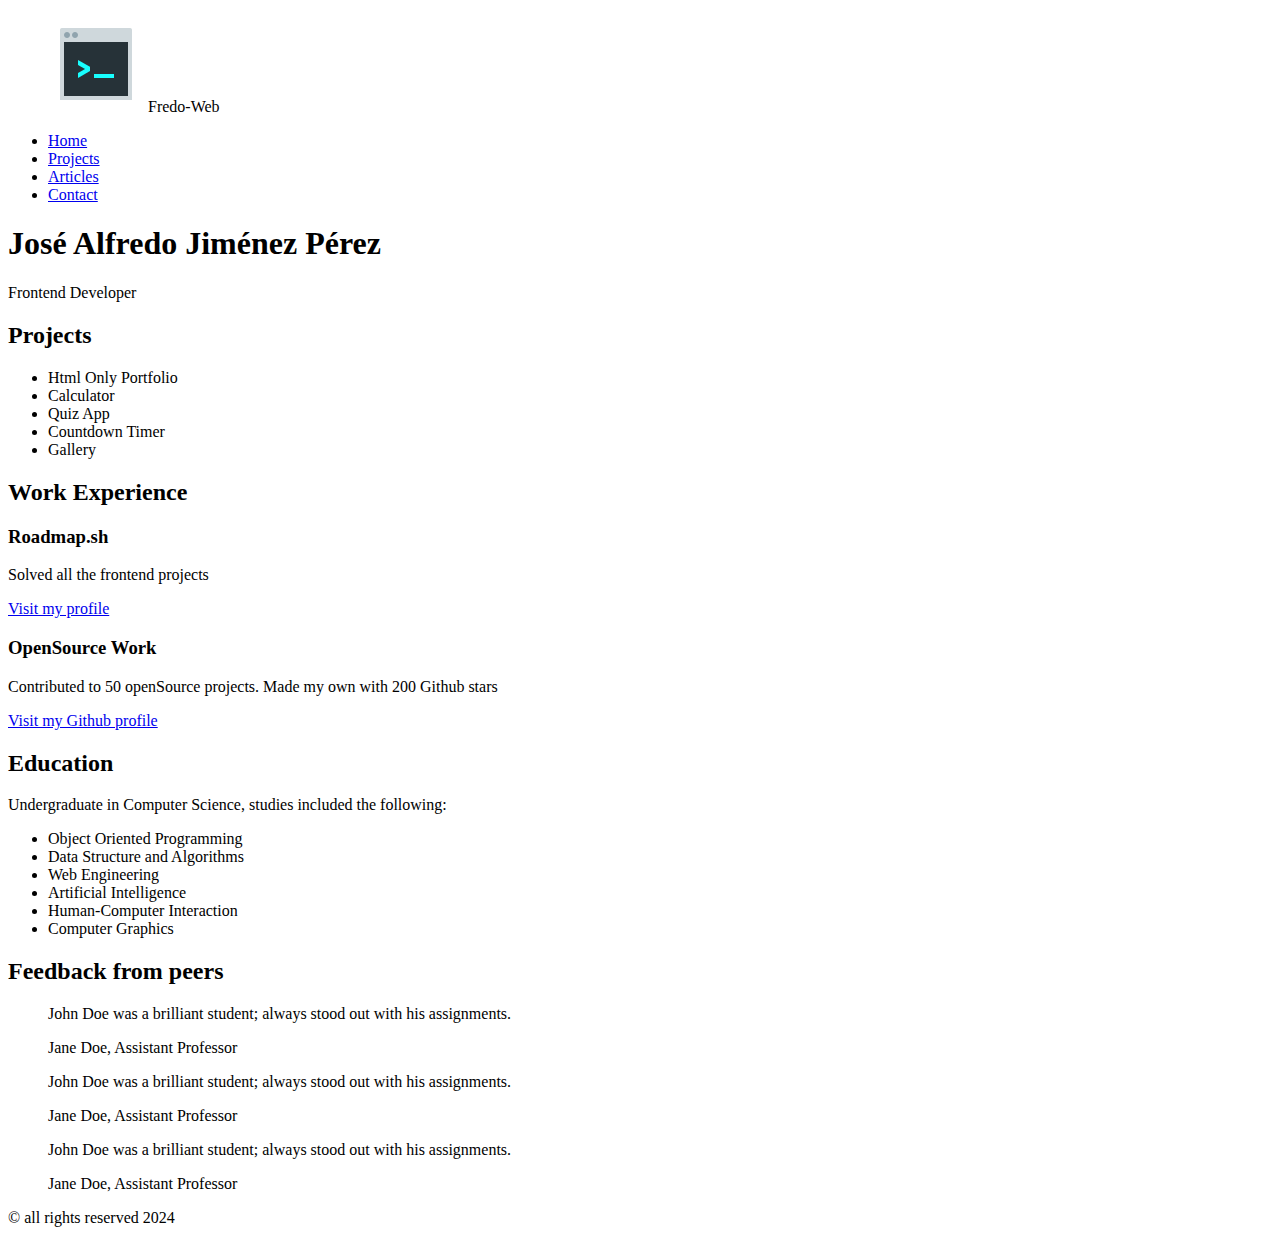
<file: 02-Basic HTML Website/index.html>
<!DOCTYPE html>
<html lang="es">
<head>
    <meta charset="UTF-8">
    <meta name="viewport" content="width=device-width, initial-scale=1.0">
    <title>Sitio Web</title>
    <meta name="description" content="Sitio Web personal de José Alfredo">
    <meta name="keywords" content="Personal WebSite, HTML5, Roadmap, Git/Github">
    <meta name="author" content="Alfredo Jimenez">
    <link rel="icon" href="../assets/icons8-programador-16.png">
</head>
<body>
    <header>
        <div>
            <figure>
                <img src="../assets/logo-1.png" alt="logo-pagina-web">
                <span class="titulo-paginaweb">Fredo-Web</span>
            </figure>
        </div>
        <nav>
            <ul>
                <li><a href="index.html">Home</a></li>
                <li><a href="projects.html">Projects</a></li>
                <li><a href="articles.html">Articles</a></li>
                <li><a href="contact.html">Contact</a></li>
            </ul>
        </nav>
    </header>
    <main>
        <section class="intro">
            <h1>José Alfredo Jiménez Pérez</h1>
            <p>Frontend Developer</p>
        </section>

        <section class="projects">
            <h2>Projects</h2>
            <ul>
                <li>Html Only Portfolio</li>
                <li>Calculator</li>
                <li>Quiz App</li>
                <li>Countdown Timer</li>
                <li>Gallery</li>
            </ul>
        </section>

        <section class="work-experience">
            <h2>Work Experience</h2>
            <article>
                <h3>Roadmap.sh</h3>
                <p>Solved all the frontend projects</p>
                <a href="projects.html">Visit my profile</a>
            </article>
            <article>
                <h3>OpenSource Work</h3>
                <p>Contributed to 50 openSource projects. Made my own with 200 Github stars</p>
                <a href="https://github.com/allfrith97/roadmap.sh-solutions">Visit my Github profile</a>
            </article>
        </section>

        <section class="education">
            <h2>Education</h2>
            <p>Undergraduate in Computer Science, studies included the following:</p>
            <ul>
                <li>Object Oriented Programming</li>
                <li>Data Structure and Algorithms</li>
                <li>Web Engineering</li>
                <li>Artificial Intelligence</li>
                <li>Human-Computer Interaction</li>
                <li>Computer Graphics</li>
            </ul>
        </section>
        <aside class="reviews">
            <h2>Feedback from peers</h2>
            <blockquote>
                <p>John Doe was a brilliant student; always stood out with his assignments.</p>
                <footer>Jane Doe, Assistant Professor</footer>
            </blockquote>

            <blockquote>
                <p>John Doe was a brilliant student; always stood out with his assignments.</p>
                <footer>Jane Doe, Assistant Professor</footer>
            </blockquote>

            <blockquote>
                <p>John Doe was a brilliant student; always stood out with his assignments.</p>
                <footer>Jane Doe, Assistant Professor</footer>
            </blockquote>
        </aside>
    </main>

    <footer>
        <p>&copy; all rights reserved 2024</p>
    </footer>
</body>
</html>
</file>
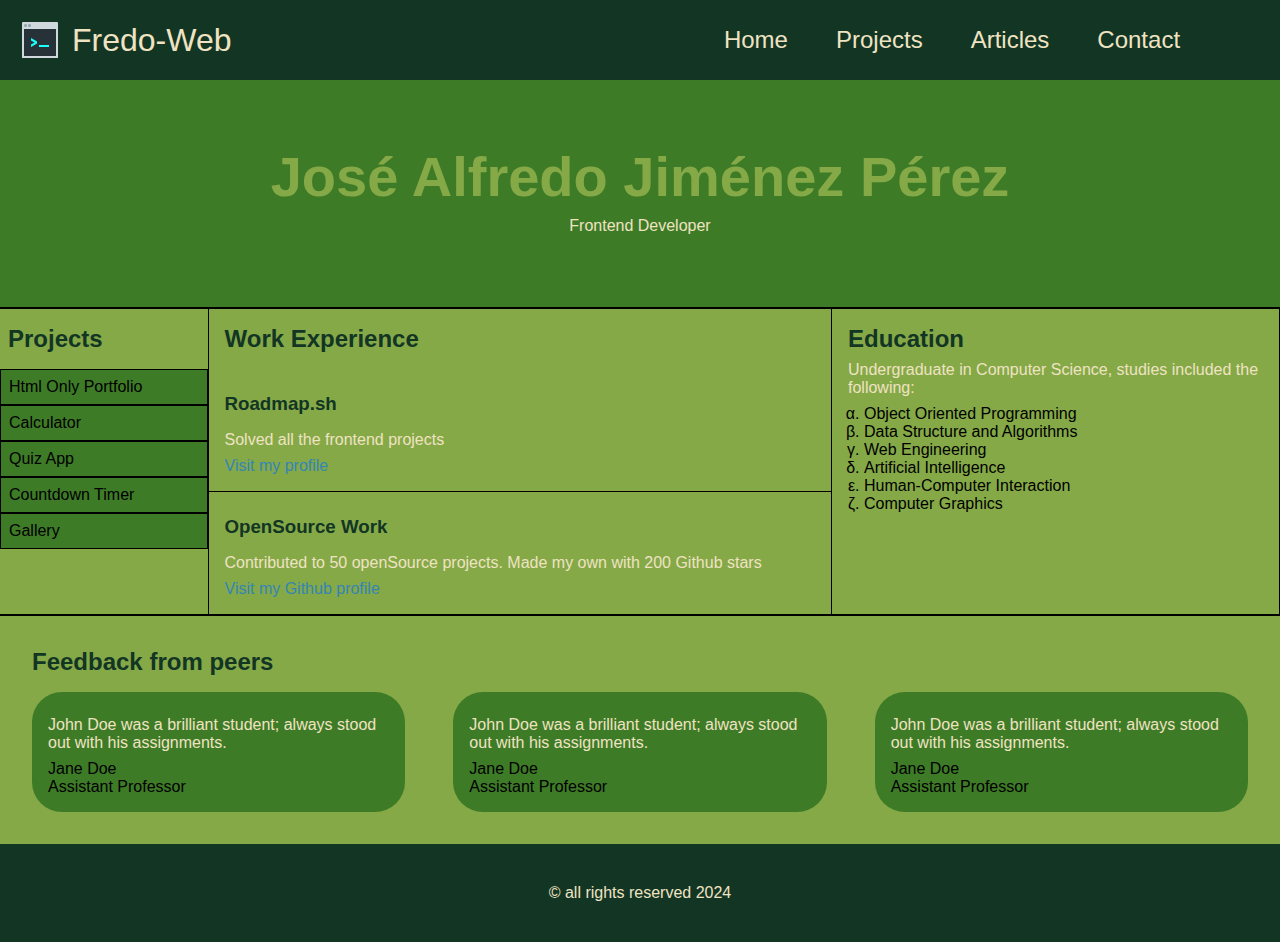
<file: 03-Personal Portfolio/index.html>
<!DOCTYPE html>
<html lang="es">
<head>
    <meta charset="UTF-8">
    <meta name="viewport" content="width=device-width, initial-scale=1.0">
    <title>Sitio Web</title>
    <meta name="description" content="Sitio Web personal de José Alfredo">
    <meta name="keywords" content="Personal WebSite, HTML5, Roadmap, Git/Github">
    <meta name="author" content="Alfredo Jimenez">
    <link rel="icon" href="../assets/icons8-programador-16.png">
    <link rel="stylesheet" href="estilos_index.css">
</head>
<body>
    <header class="navegacion">
        <figure>
            <img src="../assets/logo-1.png" alt="logo-pagina-web">
            <span class="titulo-paginaweb">Fredo-Web</span>
        </figure>
        <nav>
            <ul>
                <li><a href="index.html">Home</a></li>
                <li><a href="projects.html">Projects</a></li>
                <li><a href="articles.html">Articles</a></li>
                <li><a href="contact.html">Contact</a></li>
            </ul>
        </nav>
    </header>
    <main>
        <section class="intro">
            <h1>José Alfredo Jiménez Pérez</h1>
            <p>Frontend Developer</p>
        </section>
        <hr>
        <div class="container">
            
            <section class="projects">
                <h2>Projects</h2>
                <ul>
                    <li>Html Only Portfolio</li>
                    <li>Calculator</li>
                    <li>Quiz App</li>
                    <li>Countdown Timer</li>
                    <li>Gallery</li>
                </ul>
            </section>

            <section class="work-experience">
                <h2>Work Experience</h2>
                <article class="articulo1">
                    <h3>Roadmap.sh</h3>
                    <p>Solved all the frontend projects</p>
                    <a href="projects.html">Visit my profile</a>
                </article>
            
                <article class="articulo2">
                    <h3>OpenSource Work</h3>
                    <p>Contributed to 50 openSource projects. Made my own with 200 Github stars</p>
                    <a href="https://github.com/allfrith97/roadmap.sh-solutions">Visit my Github profile</a>
                </article>
            </section>

            <section class="education">
                <h2>Education</h2>
                <p>Undergraduate in Computer Science, studies included the following:</p>
                <ul>
                    <li>Object Oriented Programming</li>
                    <li>Data Structure and Algorithms</li>
                    <li>Web Engineering</li>
                    <li>Artificial Intelligence</li>
                    <li>Human-Computer Interaction</li>
                    <li>Computer Graphics</li>
                </ul>
            </section>
        </div>
        <hr>
        <aside class="reviews">
            <h2>Feedback from peers</h2>
            <div class="content-reviews">
                <blockquote>
                    <p>John Doe was a brilliant student; always stood out with his assignments.</p>
                    <footer>Jane Doe<br>Assistant Professor</footer>
                </blockquote>

                <blockquote>
                    <p>John Doe was a brilliant student; always stood out with his assignments.</p>
                    <footer>Jane Doe<br>Assistant Professor</footer>
                </blockquote>

                <blockquote>
                    <p>John Doe was a brilliant student; always stood out with his assignments.</p>
                    <footer>Jane Doe<br>Assistant Professor</footer>
                </blockquote>
            </div>
        </aside>
    </main>

    <footer class="piepagina">
        <p>&copy; all rights reserved 2024</p>
    </footer>
</body>
</html>
</file>
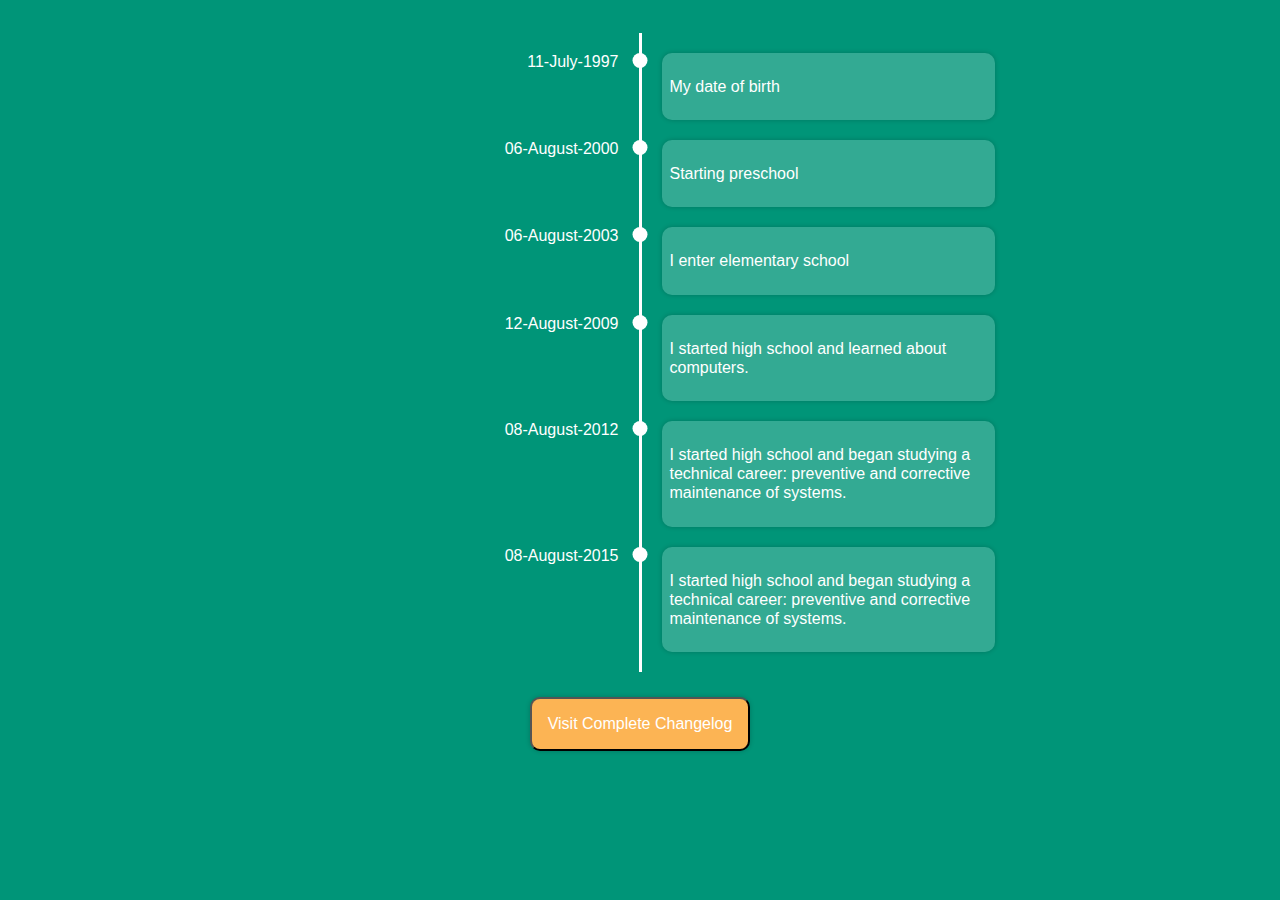
<file: 04-Changelog Component/index.html>
<!DOCTYPE html>
<html lang="es">
<head>
    <meta charset="UTF-8">
    <meta name="viewport" content="width=device-width, initial-scale=1.0">
    <title>Changelog Component</title>
    <link rel="stylesheet" href="estilos.css">
</head>
<body>
    <div class="timeline">
         <!--Componente derecho: fecha-vacio-->
         <div class="timeline-component">
         </div>
         <!--Componente central: barra-vacio-->
         <div class="timeline-middle">
            
         </div>
         <!--Componente derecho: Cambios realizados vacio-->
         <div class="timeline-component ">
         </div>
         <!--Aqui termina barra inicial-->
        
        <!--Primer changelog-->
        <!--Componente derecho: fechas-->
         <div class="timeline-component">
            <div class="timeline-date">11-July-1997</div>
         </div>
         <!--Componente central: barra-->
         <div class="timeline-middle">
            <!--Punto en la barra-->
            <div class="timeline-point"></div>
         </div>
         <!--Componente derecho: Cambios realizados-->
         <div class="timeline-component timeline-component-bg">
           <p class="timeline-paragraph">My date of birth</p>
         </div>
         <!--Aqui termina fecha y cambio-->

         <!--Segundo changelog-->
         <!--Componente derecho: fechas-->
         <div class="timeline-component">
            <div class="timeline-date">06-August-2000</div>
         </div>
         <!--Componente central: barra-->
         <div class="timeline-middle">
            <!--Punto en la barra-->
            <div class="timeline-point"></div>
         </div>
         <!--Componente derecho: Cambios realizados-->
         <div class="timeline-component timeline-component-bg">
           <p class="timeline-paragraph">Starting preschool</p>
         </div>
         <!--Aqui termina fecha y cambio-->

        <!--Tercer changelog-->
        <!--Componente derecho: fechas-->
        <div class="timeline-component">
            <div class="timeline-date">06-August-2003</div>
        </div>
        <!--Componente central: barra-->
        <div class="timeline-middle">
            <!--Punto en la barra-->
            <div class="timeline-point"></div>
        </div>
        <!--Componente derecho: Cambios realizados-->
        <div class="timeline-component timeline-component-bg">
           <p class="timeline-paragraph">I enter elementary school</p>
        </div>
        <!--Aqui termina fecha y cambio-->

        <!--Cuarto changelog-->
        <!--Componente derecho: fechas-->
        <div class="timeline-component">
            <div class="timeline-date">12-August-2009</div>
        </div>
        <!--Componente central: barra-->
        <div class="timeline-middle">
            <!--Punto en la barra-->
            <div class="timeline-point"></div>
        </div>
        <!--Componente derecho: Cambios realizados-->
        <div class="timeline-component timeline-component-bg">
           <p class="timeline-paragraph">I started high school and learned about computers.</p>
        </div>
        <!--Aqui termina fecha y cambio-->

        <!--5to changelog-->
        <!--Componente derecho: fechas-->
        <div class="timeline-component">
            <div class="timeline-date">08-August-2012</div>
        </div>
        <!--Componente central: barra-->
        <div class="timeline-middle">
            <!--Punto en la barra-->
            <div class="timeline-point"></div>
        </div>
        <!--Componente derecho: Cambios realizados-->
        <div class="timeline-component timeline-component-bg">
           <p class="timeline-paragraph">I started high school and began studying a technical career: preventive and corrective maintenance of systems.</p>
        </div>
        <!--Aqui termina fecha y cambio-->

        <!--5to changelog-->
        <!--Componente derecho: fechas-->
        <div class="timeline-component">
            <div class="timeline-date">08-August-2015</div>
        </div>
        <!--Componente central: barra-->
        <div class="timeline-middle">
            <!--Punto en la barra-->
            <div class="timeline-point"></div>
        </div>
        <!--Componente derecho: Cambios realizados-->
        <div class="timeline-component timeline-component-bg">
           <p class="timeline-paragraph">I started high school and began studying a technical career: preventive and corrective maintenance of systems.</p>
        </div>
        <!--Aqui termina fecha y cambio-->

    </div>
    <div class="button-more">
        <button>Visit Complete Changelog</button>
    </div>
</body>
</html>
</file>
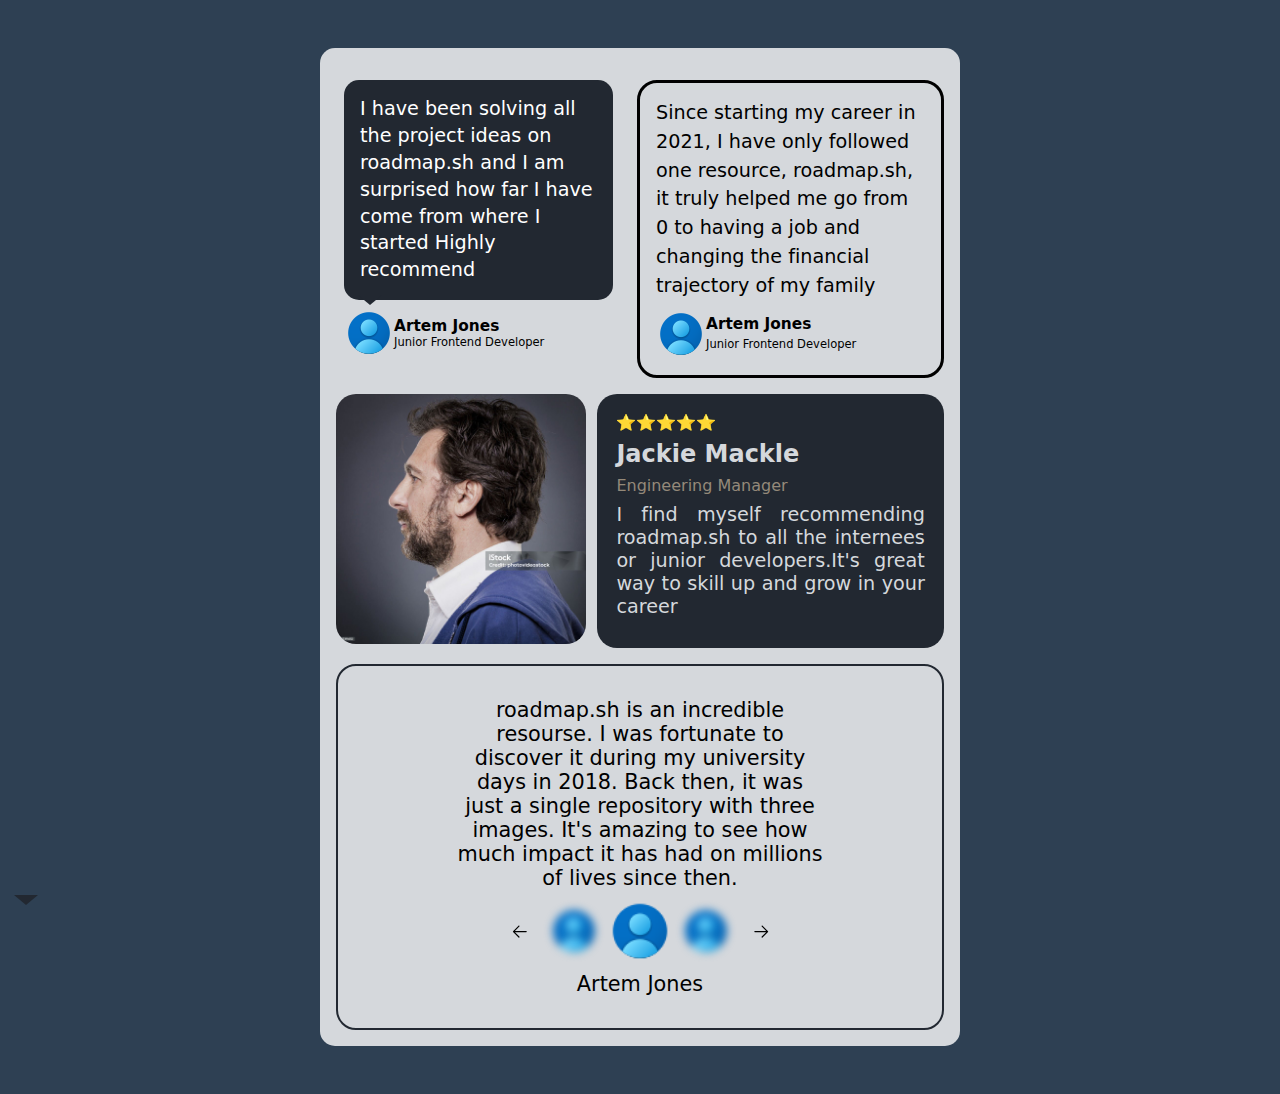
<file: 05-Testimonial Cards/index.html>
<!DOCTYPE html>
<html lang="es">
<head>
    <meta charset="UTF-8">
    <meta name="viewport" content="width=device-width, initial-scale=1.0">
    <title>Testimonial Cards</title>
    <link rel="stylesheet" href="estilos.css">
</head>
<body>
    <div class="container">
        <div class="testimonial-1">
            <article class="article-1">
                <blockquote>
                    <p>I have been solving all the project ideas on roadmap.sh and I am surprised how far I have come from where I started
                    Highly recommend</p>
                </blockquote>
                <figure class="interviewed-person">
                    <img src="../assets/icons8-usuario-50.png" alt="Foto de perfil persona entrevistada">
                    <article class="perfil">
                        <p class="nombre">Artem Jones</p>
                        <p class="puesto">Junior Frontend Developer</p>
                    </article>
                </figure>
            </article>

            <article class="article-2">
                <blockquote>
                    <p>Since starting my career in 2021, I have only followed one resource, roadmap.sh, it truly helped me go from 0 to having a job and changing the financial trajectory of my family</p>
                </blockquote>
                <figure class="interviewed-person">
                    <img src="../assets/icons8-usuario-50.png" alt="Foto de perfil persona entrevistada">
                    <article class="perfil">
                        <p class="nombre">Artem Jones</p>
                        <p class="puesto">Junior Frontend Developer</p>
                    </article>
                </figure>
            </article>
        </div>
        <div class="testimonial-2">
            <figure>
                <img src="../assets/perfil.jpg" alt="">
            </figure>
            <article>
                <div class="stars">⭐⭐⭐⭐⭐</div>
                <h3 class="nombre nombre2">Jackie Mackle</h3>
                <p class="puesto">Engineering Manager</p>
                <p class="text">I find myself recommending roadmap.sh to all the internees or junior developers.It's great way to skill up and grow in your career</p>
            </article>
        </div>
        <div class="testimonial-3">
            <p class="text">
                roadmap.sh is an incredible resourse. I was fortunate to discover it during my university days in 2018. Back then, it was just a single repository with three images. It's amazing to see how much impact it has had on millions of lives since then.
            </p>
            <figure>
                <img src="../assets/arrow-left-stroke.png" alt="" class="galeria inicio">
                <img src="../assets/icons8-usuario-50.png" alt="" class="galeria">
                <img src="../assets/icons8-usuario-50.png" alt="" class="galeria">
                <img src="../assets/icons8-usuario-50.png" alt="" class="galeria">
                <img src="../assets/arrow-right-stroke.png" alt="" class="galeria final">
            </figure>
            <cite>Artem Jones</cite>
        </div>

    </div>
    
</body>
</html>
</file>
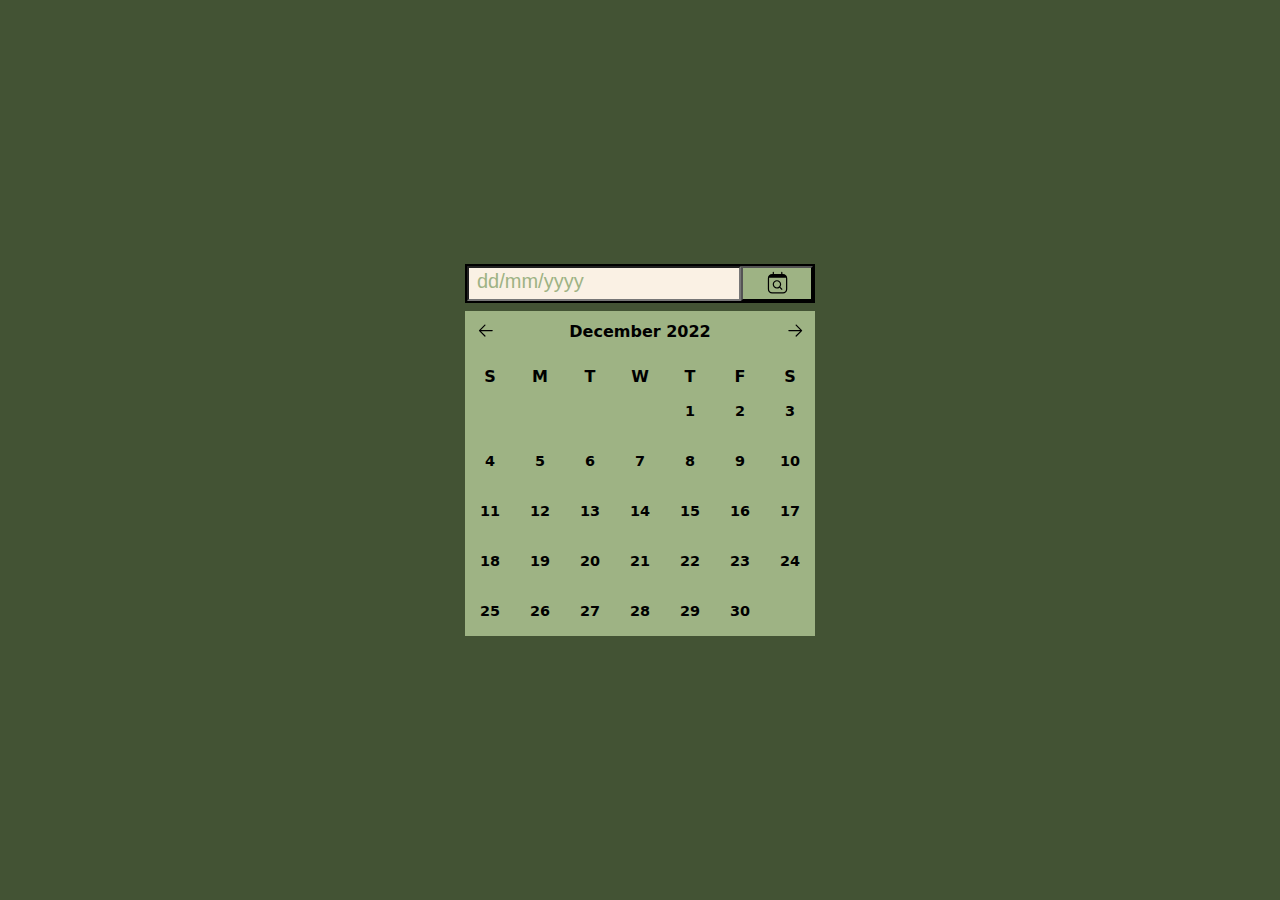
<file: 06-Datepicker UI/index.html>
<!DOCTYPE html>
<html lang="es">
<head>
    <meta charset="UTF-8">
    <meta name="viewport" content="width=device-width, initial-scale=1.0">
    <title>Datepicker UI</title>
    <link rel="stylesheet" href="estilos.css">
</head>
<body>
    <section class="contenedor-calendario">
        <div class="contenedor-busquedaFecha">
            <form name="busqueda-fecha" action="buscar-fecha.php" class="busqueda-fecha">
                <input type="text" name="fecha" placeholder="dd/mm/yyyy">
            </form>
            <button class="boton-calendario">
                <img src="../assets/calendar-search.png" alt="Icono Calendario">
            </button>
        </div>

        <div class="contenedor-fechas">
            <div class="meses">
                <button class="desplazamiento"><img src="../assets/arrow-left-stroke.png" alt=""></button>
                <p>December 2022</p>
                <button class="desplazamiento"><img src="../assets/arrow-right-stroke.png" alt=""></button>
            </div>
            <div class="contenedor-semanas">
                <span class="semanas">S</span>
                <span class="semanas">M</span>
                <span class="semanas">T</span>
                <span class="semanas">W</span>
                <span class="semanas">T</span>
                <span class="semanas">F</span>
                <span class="semanas">S</span>
            
            </div>
            <div class="dias">
                <span>1</span><span>2</span><span>3</span><span>4</span><span>5</span><span>6</span><span>7</span><span>8</span><span>9</span><span>10</span><span>11</span><span>12</span><span>13</span><span>14</span><span>15</span><span>16</span><span>17</span><span>18</span><span>19</span><span>20</span><span>21</span><span>22</span><span>23</span><span>24</span><span>25</span><span>26</span><span>27</span><span>28</span><span>29</span><span>30</span>
            </div>
        </div>
    </section>
</body>
</html>
</file>
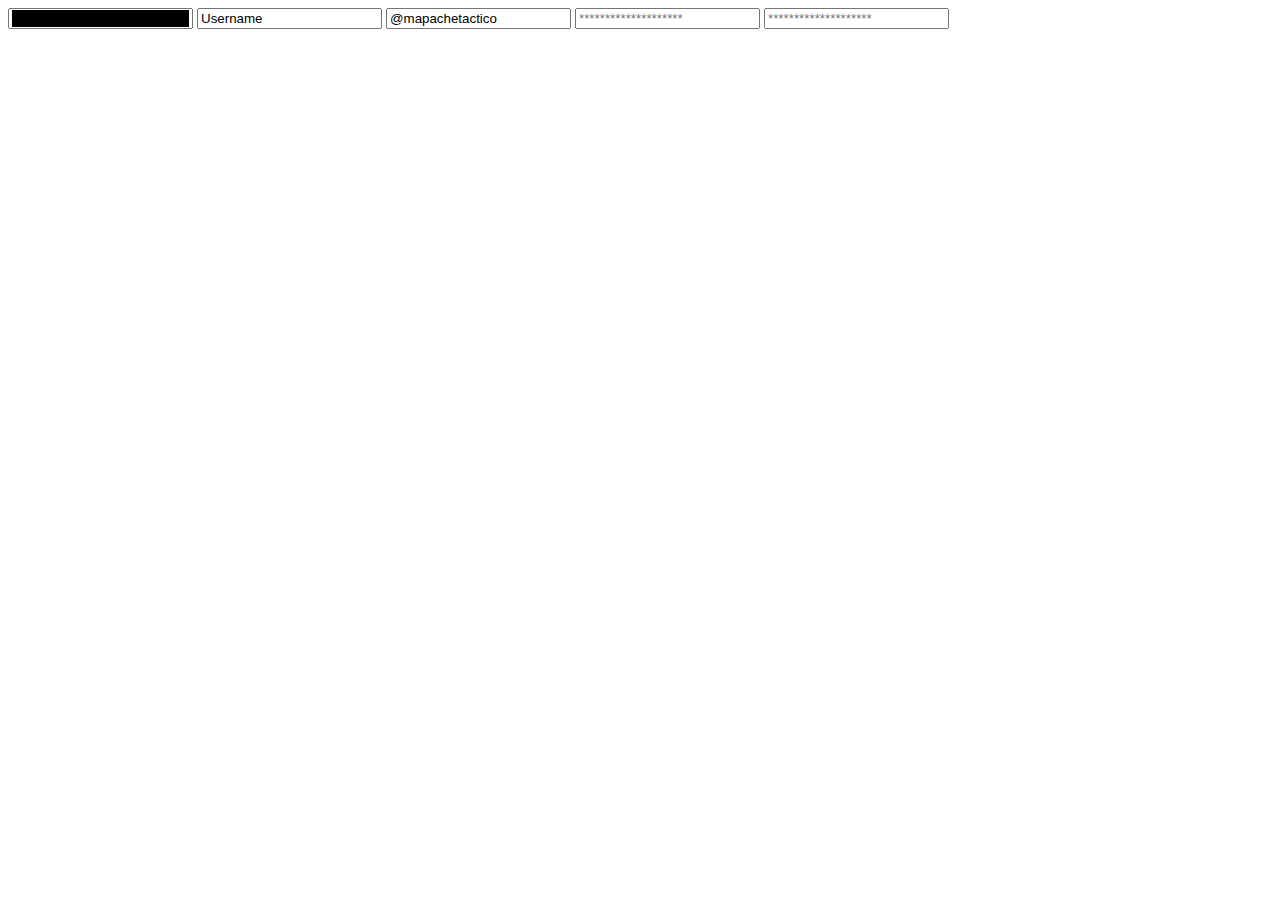
<file: 07-Accesible Form UI/index.html>
<!DOCTYPE html>
<html lang="es">
<head>
    <meta charset="UTF-8">
    <meta name="viewport" content="width=device-width, initial-scale=1.0">
    <title>Form UX/UI</title>
    <style>
        input[type="search"]{
            &::-webkit-textfield-decoration-container {
                background: #000;
                padding: 0.5rem 1rem;
            }

            &::-webkit-search-cancel-button:hover {
                filter: drop-shadow(0 0 1px white) drop-shadow(0 0 5px white);
                color: aliceblue;
            }
        }
    </style>
</head>

<body>
    <section>
        <form action="procesar.php" name="form-update" target="_blank" accept-charset="UTF-8" autocomplete="off" method="get">
            <input type="search" name="" id="">
            <input type="text" name="nombre-usuario" id="" placeholder="Nombre completo" value="Username" spellcheck="true">
            <input type="email" name="email-usuario" id="" placeholder="Correo electronico" value="@mapachetactico">

            <input type="password" name="pass-usuario" id="" placeholder="********************">
            <input type="password" name="pass-usuario" id="" placeholder="********************">
          
        
        </form>
    </section>
</body>
</html>
</file>
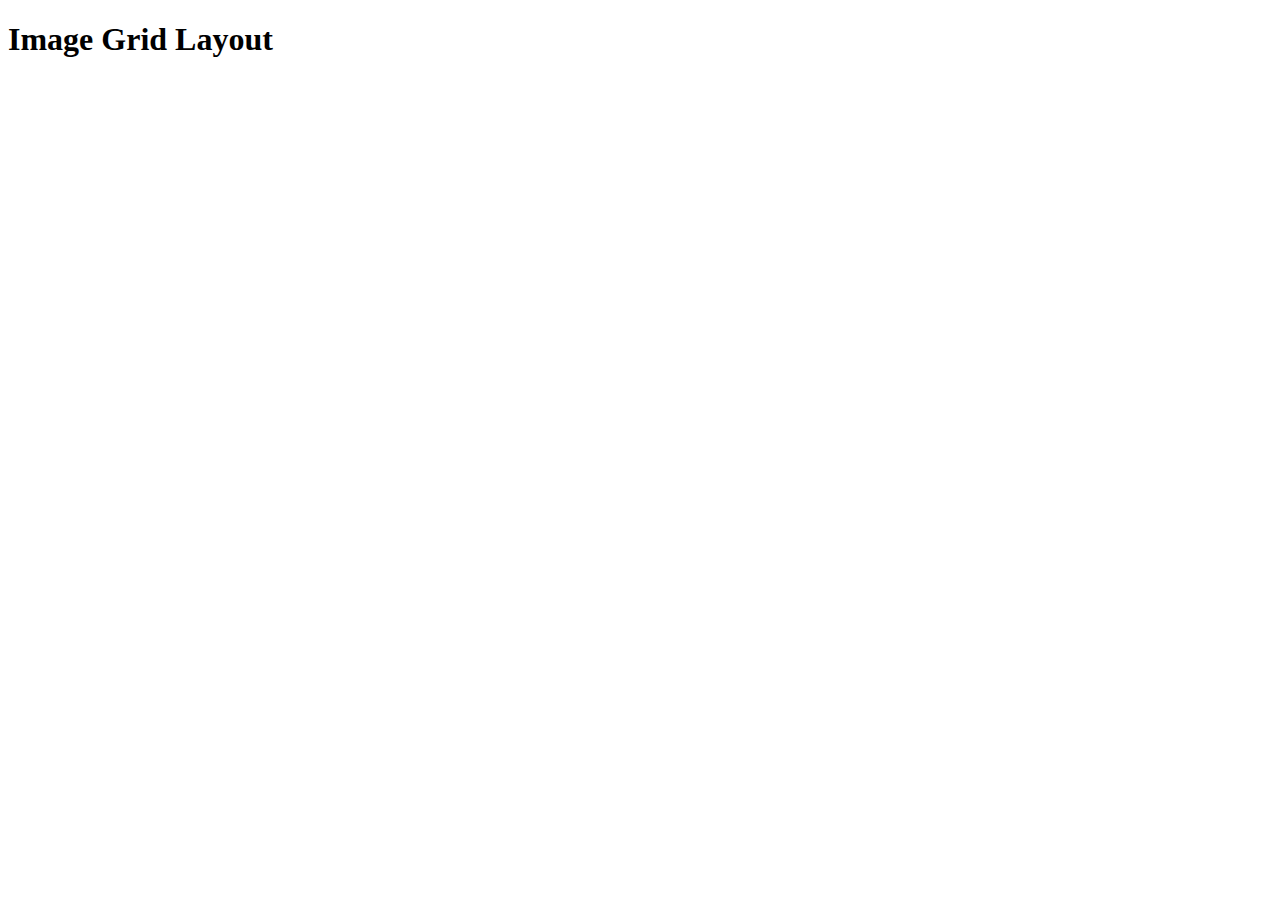
<file: 08-Image Grid Layout/index.html>
<!DOCTYPE html>
<html lang="es">
<head>
    <meta charset="UTF-8">
    <meta name="viewport" content="width=device-width, initial-scale=1.0">
    <title>Image Grid Layout</title>
</head>
<body>
    <h1>Image Grid Layout</h1>
    <section>

    </section>
</body>
</html>
</file>
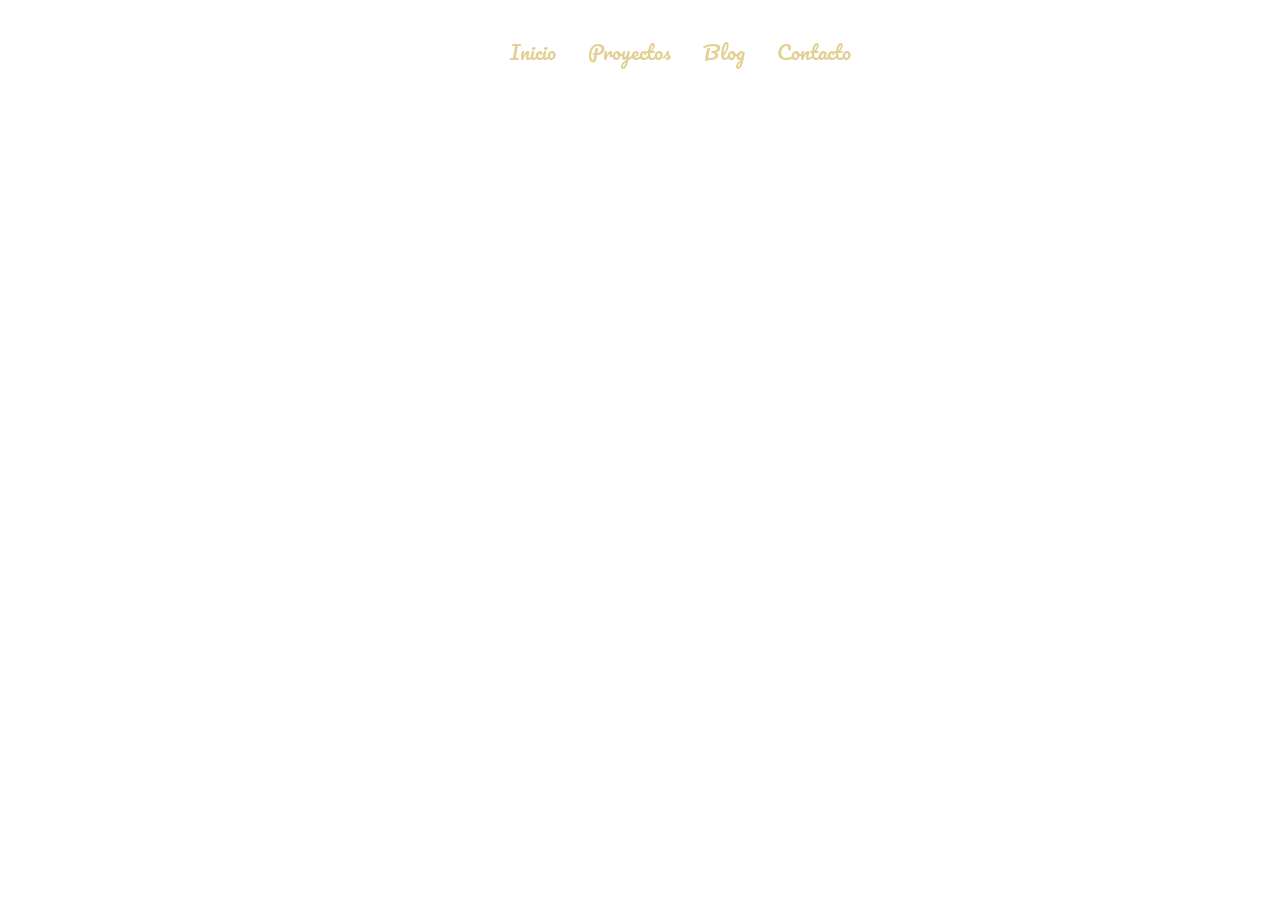
<file: 10-Tabs/index.html>
<!DOCTYPE html>
<html lang="en">
<head>
    <meta charset="UTF-8">
    <meta name="viewport" content="width=device-width, initial-scale=1.0">
    <title>Tabs</title>
    <link rel="stylesheet" href="estilos.css">
</head>
<body>
    <main>
        <section class="tabs-section">
            <ul class="menu-tabs">
                <li class="tab">Inicio</li>
                <li class="tab">Proyectos</li>
                <li class="tab">Blog</li>
                <li class="tab">Contacto</li>
            </ul>

            <div class="tabs-container">
                <div class="tab-content">
                    <h1>Bienvenido a mi sitio web</h1>
                    <p>Este es el contenido de la pestaña de inicio.</p>
                </div>
                <div class="tab-content">
                    <h1>Proyectos</h1>
                    <p>Aquí encontrarás información sobre mis proyectos.</p>
                </div>
                <div class="tab-content">
                    <h1>Blog</h1>
                    <p>Lee mis últimos artículos en el blog.</p>
                </div>
                <div class="tab-content">
                    <h1>Contacto</h1>
                    <p>Puedes contactarme a través de este formulario.</p>
                </div>
            </div>

        </section>
    </main>
</body>
</html>
</file>
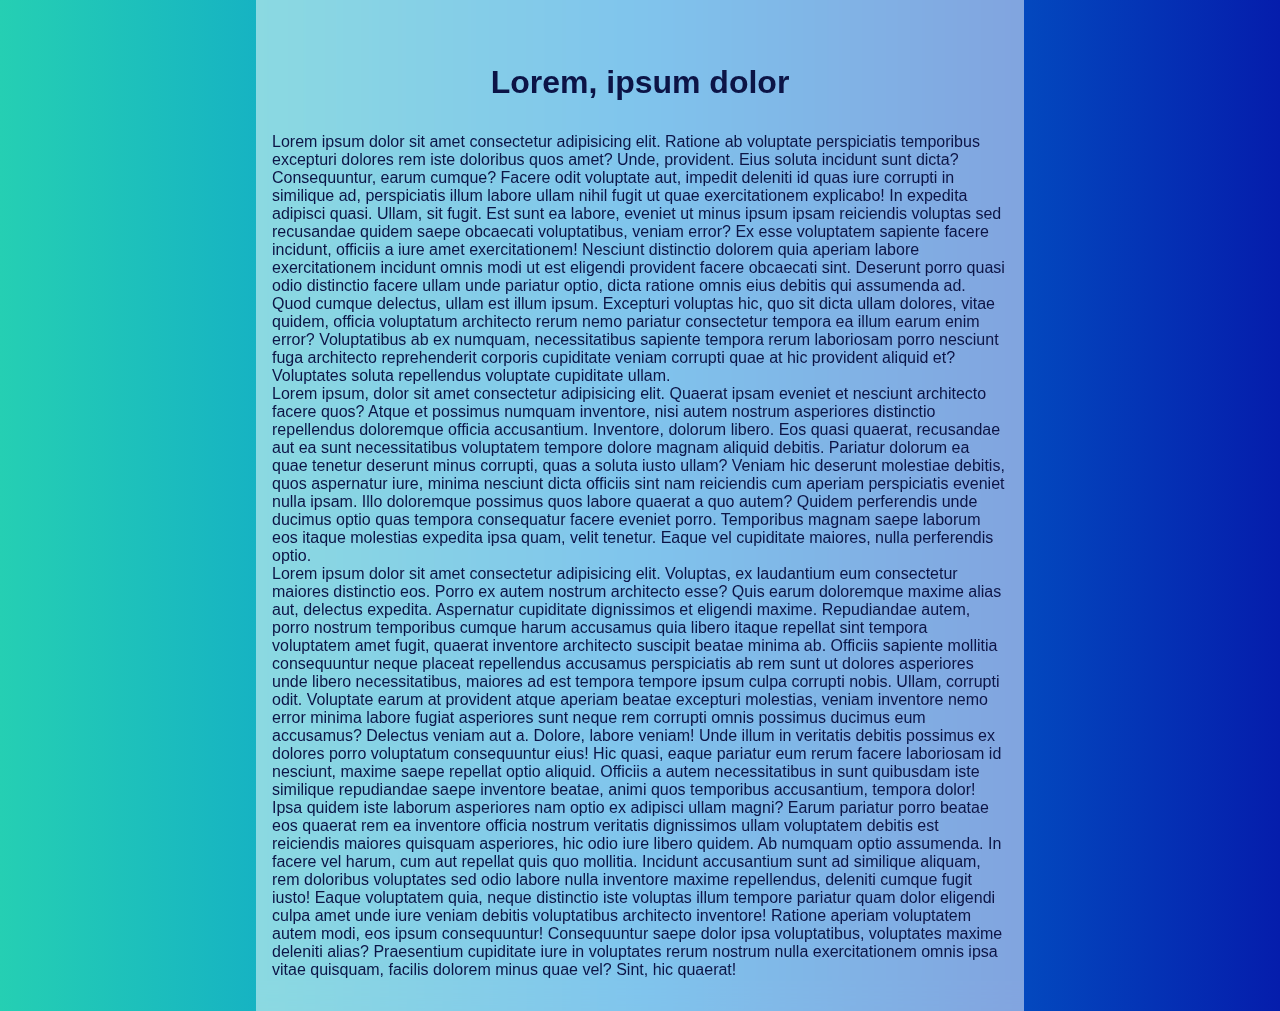
<file: 11-Cookie Consent/index.html>
<!DOCTYPE html>
<html lang="es">
<head>
    <meta charset="UTF-8">
    <meta name="viewport" content="width=device-width, initial-scale=1.0">
    <title>Cookie Consent</title>
    <link rel="stylesheet" href="estiloCookie.css">
    <script src="cookie.js" defer></script>
</head>
<body>
    <main>

        <article>
            <h1>Lorem, ipsum dolor</h1>
            <p>Lorem ipsum dolor sit amet consectetur adipisicing elit. Ratione ab voluptate perspiciatis temporibus excepturi dolores rem iste doloribus quos amet? Unde, provident. Eius soluta incidunt sunt dicta? Consequuntur, earum cumque?
            Facere odit voluptate aut, impedit deleniti id quas iure corrupti in similique ad, perspiciatis illum labore ullam nihil fugit ut quae exercitationem explicabo! In expedita adipisci quasi. Ullam, sit fugit.
            Est sunt ea labore, eveniet ut minus ipsum ipsam reiciendis voluptas sed recusandae quidem saepe obcaecati voluptatibus, veniam error? Ex esse voluptatem sapiente facere incidunt, officiis a iure amet exercitationem!
            Nesciunt distinctio dolorem quia aperiam labore exercitationem incidunt omnis  modi ut est eligendi provident facere obcaecati sint. Deserunt porro quasi odio distinctio facere ullam unde pariatur optio, dicta ratione omnis eius debitis qui assumenda ad.
            Quod cumque delectus, ullam est illum ipsum. Excepturi voluptas hic, quo sit dicta ullam dolores, vitae quidem, officia voluptatum architecto rerum nemo pariatur consectetur tempora ea illum earum enim error?
            Voluptatibus ab ex numquam, necessitatibus sapiente tempora rerum laboriosam porro nesciunt fuga architecto reprehenderit corporis cupiditate veniam corrupti quae at hic provident aliquid et? Voluptates soluta repellendus voluptate cupiditate ullam.</p>
            <p>Lorem ipsum, dolor sit amet consectetur adipisicing elit. Quaerat ipsam eveniet et nesciunt architecto facere quos? Atque et possimus numquam inventore, nisi autem nostrum asperiores distinctio repellendus doloremque officia accusantium.
            Inventore, dolorum libero. Eos quasi quaerat, recusandae aut ea sunt necessitatibus voluptatem tempore dolore magnam aliquid debitis. Pariatur dolorum ea quae tenetur deserunt minus corrupti, quas a soluta iusto ullam?
            Veniam hic deserunt molestiae debitis, quos aspernatur iure, minima nesciunt dicta officiis sint nam reiciendis cum aperiam perspiciatis eveniet nulla ipsam. Illo doloremque possimus quos labore quaerat a quo autem?
            Quidem perferendis unde ducimus optio quas tempora consequatur facere eveniet porro. Temporibus magnam saepe laborum eos itaque molestias expedita ipsa quam, velit tenetur. Eaque vel cupiditate maiores, nulla perferendis optio.</p>
            <p>Lorem ipsum dolor sit amet consectetur adipisicing elit. Voluptas, ex laudantium eum consectetur maiores distinctio eos. Porro ex autem nostrum architecto esse? Quis earum doloremque maxime alias aut, delectus expedita.
            Aspernatur cupiditate dignissimos et eligendi maxime. Repudiandae autem, porro nostrum temporibus cumque harum accusamus quia libero itaque repellat sint tempora voluptatem amet fugit, quaerat inventore architecto suscipit beatae minima ab.
            Officiis sapiente mollitia consequuntur neque placeat repellendus accusamus perspiciatis ab rem sunt ut dolores asperiores unde libero necessitatibus, maiores ad est tempora tempore ipsum culpa corrupti nobis. Ullam, corrupti odit.
            Voluptate earum at provident atque aperiam beatae excepturi molestias, veniam inventore nemo error minima labore fugiat asperiores sunt neque rem corrupti omnis possimus ducimus eum accusamus? Delectus veniam aut a.
            Dolore, labore veniam! Unde illum in veritatis debitis possimus ex dolores porro voluptatum consequuntur eius! Hic quasi, eaque pariatur eum rerum facere laboriosam id nesciunt, maxime saepe repellat optio aliquid.
            Officiis a autem necessitatibus in sunt quibusdam iste similique repudiandae saepe inventore beatae, animi quos temporibus accusantium, tempora dolor! Ipsa quidem iste laborum asperiores nam optio ex adipisci ullam magni?
            Earum pariatur porro beatae eos quaerat rem ea inventore officia nostrum veritatis dignissimos ullam voluptatem debitis est reiciendis maiores quisquam asperiores, hic odio iure libero quidem. Ab numquam optio assumenda.
            In facere vel harum, cum aut repellat quis quo mollitia. Incidunt accusantium sunt ad similique aliquam, rem doloribus voluptates sed odio labore nulla inventore maxime repellendus, deleniti cumque fugit iusto!
            Eaque voluptatem quia, neque distinctio iste voluptas illum tempore pariatur quam dolor eligendi culpa amet unde iure veniam debitis voluptatibus architecto inventore! Ratione aperiam voluptatem autem modi, eos ipsum consequuntur!
            Consequuntur saepe dolor ipsa voluptatibus, voluptates maxime deleniti alias? Praesentium cupiditate iure in voluptates rerum nostrum nulla exercitationem omnis ipsa vitae quisquam, facilis dolorem minus quae vel? Sint, hic quaerat!</p>
        </article>
        <div class="cookieConsent" id="cookieConsent">
            <div class="informacionCookies">
                <h2>Aviso de Cookies</h2>
                <p>Utilizamos cookies propias y de terceros para mejorar nuestros servicios y mostrarle publicidad relacionada con sus preferencias mediante el análisis de sus hábitos de navegación. Si continúa navegando, consideramos que acepta su uso.</p>
                <p>Puede cambiar la configuración u obtener más información aquí: <a href="#">Política de Cookies</a></p>
            </div>
      
            <div class="contenedorBotonesCookies">
                <button type="button" class="btn" onclick="aceptarCookies()">Aceptar Cookies</button>
                <button type="button" class="btn" id="boton">Más Info...</button>
                <dialog class="ventanaModal" id="ventanaModal">
                    <h3>Más info...</h3>
                    <p>Este sitio utiliza cookies esenciales para funcionar correctamente. Si no las aceptas, es posible que no puedas navegar ni usar algunas funciones.</p><br>
                    <button type="button" class="btnModal" id="cerrarModal">Cerrar</button>
                </dialog>
            </div>
    </div>
    </main>
</body>
</html>
</file>
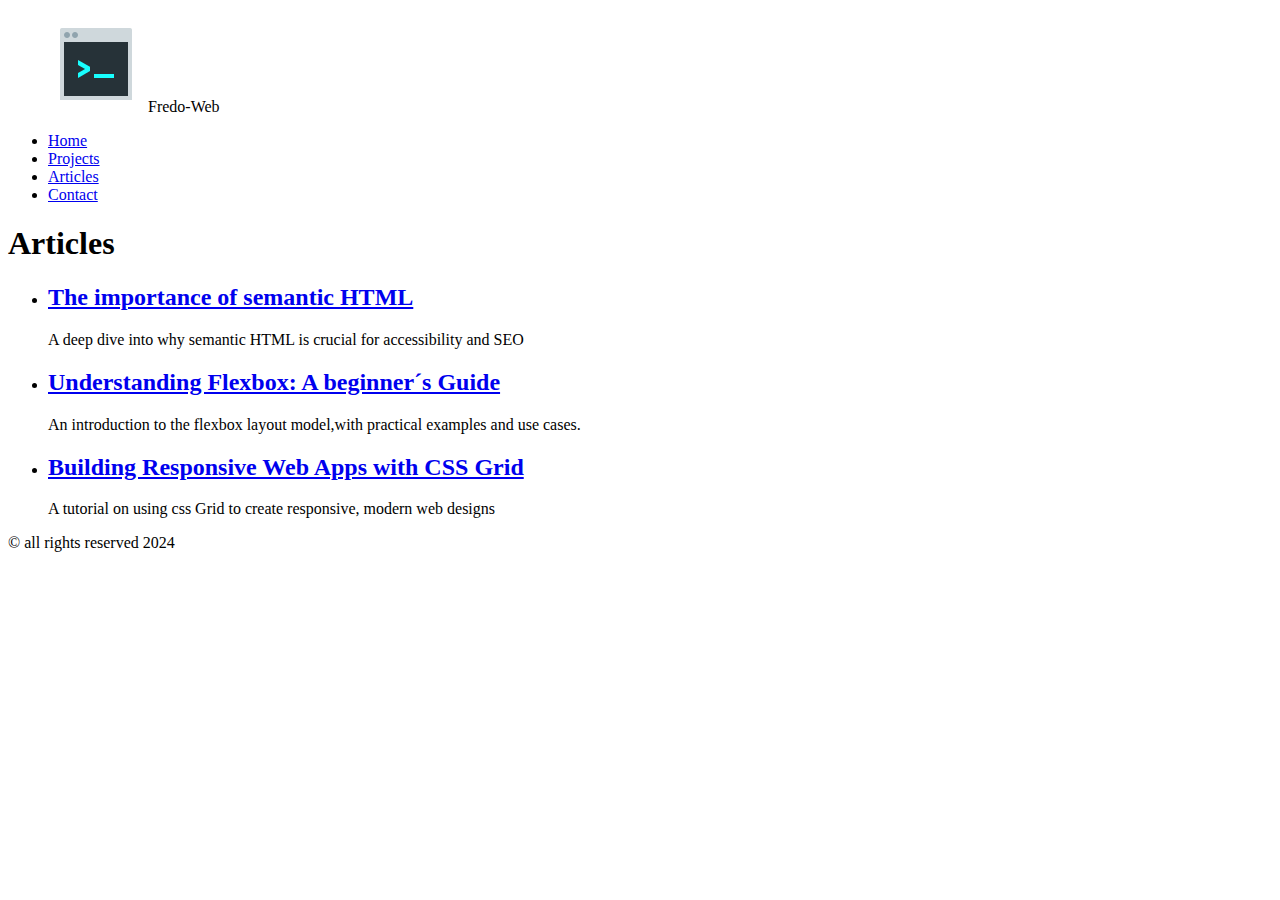
<file: 02-Basic HTML Website/articles.html>
<!DOCTYPE html>
<html lang="es">
<head>
    <meta charset="UTF-8">
    <meta name="viewport" content="width=device-width, initial-scale=1.0">
    <title>Sitio Web</title>
    <meta name="description" content="Sitio Web personal de José Alfredo">
    <meta name="keywords" content="Personal WebSite, HTML5, Roadmap, Git/Github">
    <meta name="author" content="Alfredo Jimenez">
    <link rel="icon" href="../assets/icons8-programador-16.png">
</head>
<body>
    <header>
        <div>
            <figure>
                <img src="../assets/logo-1.png" alt="logo-pagina-web">
                <span class="titulo-paginaweb">Fredo-Web</span>
            </figure>
        </div>
        <nav>
            <ul>
                <li><a href="index.html">Home</a></li>
                <li><a href="projects.html">Projects</a></li>
                <li><a href="articles.html">Articles</a></li>
                <li><a href="contact.html">Contact</a></li>
            </ul>
        </nav>
    </header>
    <main>

        <section class="articles">
            <h1>Articles</h1>
            <ul>
                <li>
                    <h2><a href="article1.html">The importance of semantic HTML</a></h2>
                    <p>A deep dive into why semantic HTML is crucial for accessibility and SEO</p>
                </li>
                <li>
                    <h2><a href="article2.html">Understanding Flexbox: A beginner´s Guide</a></h2>
                    <p>An introduction to the flexbox layout model,with practical examples and use cases.</p>
                </li>
                <li>
                    <h2><a href="article3.html">Building Responsive Web Apps with CSS Grid</a></h2>
                    <p>A tutorial on using css Grid to create responsive, modern web designs</p>
                </li>
            </ul>
        </section>

    </main>

    <footer>
        <p>&copy; all rights reserved 2024</p>
    </footer>
</body>
</html>
</file>
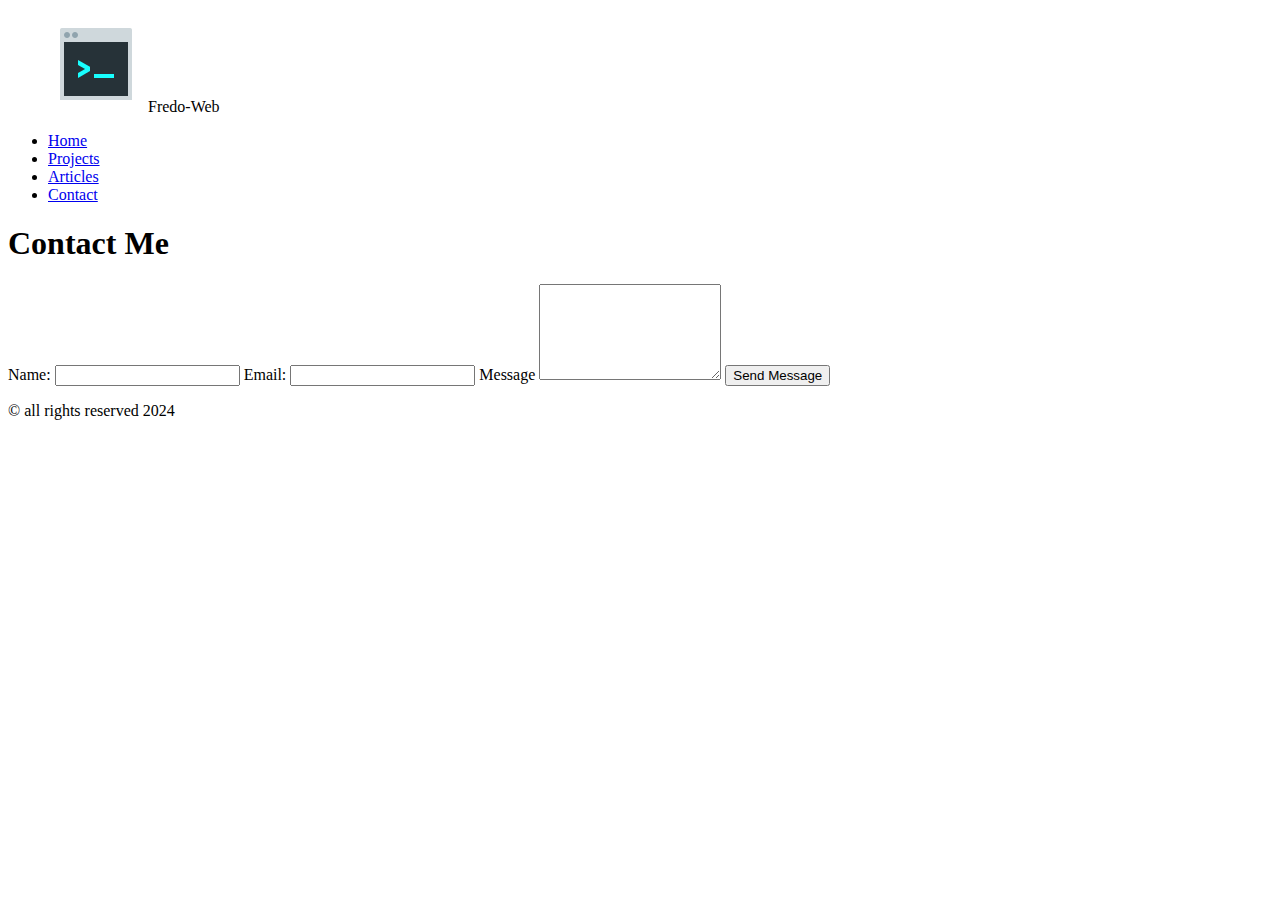
<file: 02-Basic HTML Website/contact.html>
<!DOCTYPE html>
<html lang="es">
<head>
    <meta charset="UTF-8">
    <meta name="viewport" content="width=device-width, initial-scale=1.0">
    <title>Sitio Web</title>
    <meta name="description" content="Sitio Web personal de José Alfredo">
    <meta name="keywords" content="Personal WebSite, HTML5, Roadmap, Git/Github">
    <meta name="author" content="Alfredo Jimenez">
    <link rel="icon" href="../assets/icons8-programador-16.png">
</head>
<body>
    <header>
        <div>
            <figure>
                <img src="../assets/logo-1.png" alt="logo-pagina-web">
                <span class="titulo-paginaweb">Fredo-Web</span>
            </figure>
        </div>
        <nav>
            <ul>
                <li><a href="index.html">Home</a></li>
                <li><a href="projects.html">Projects</a></li>
                <li><a href="articles.html">Articles</a></li>
                <li><a href="contact.html">Contact</a></li>
            </ul>
        </nav>
    </header>
    <main>
        <section class="contact">
            <h1>Contact Me</h1>
            <form action="submit-form.php" method="post">
                <label for="name">Name:</label>
                <input type="text" id="name" name="name" required>

                <label form="email">Email:</label>
                <input type="email" id="email" name="email" required>

                <label form="message">Message</label>
                <textarea id="message" name="message" rows="6" required></textarea>

                <button type="submit">Send Message</button>
            </form>
        </section>
    </main>

    <footer>
        <p>&copy; all rights reserved 2024</p>
    </footer>
</body>
</html>
</file>
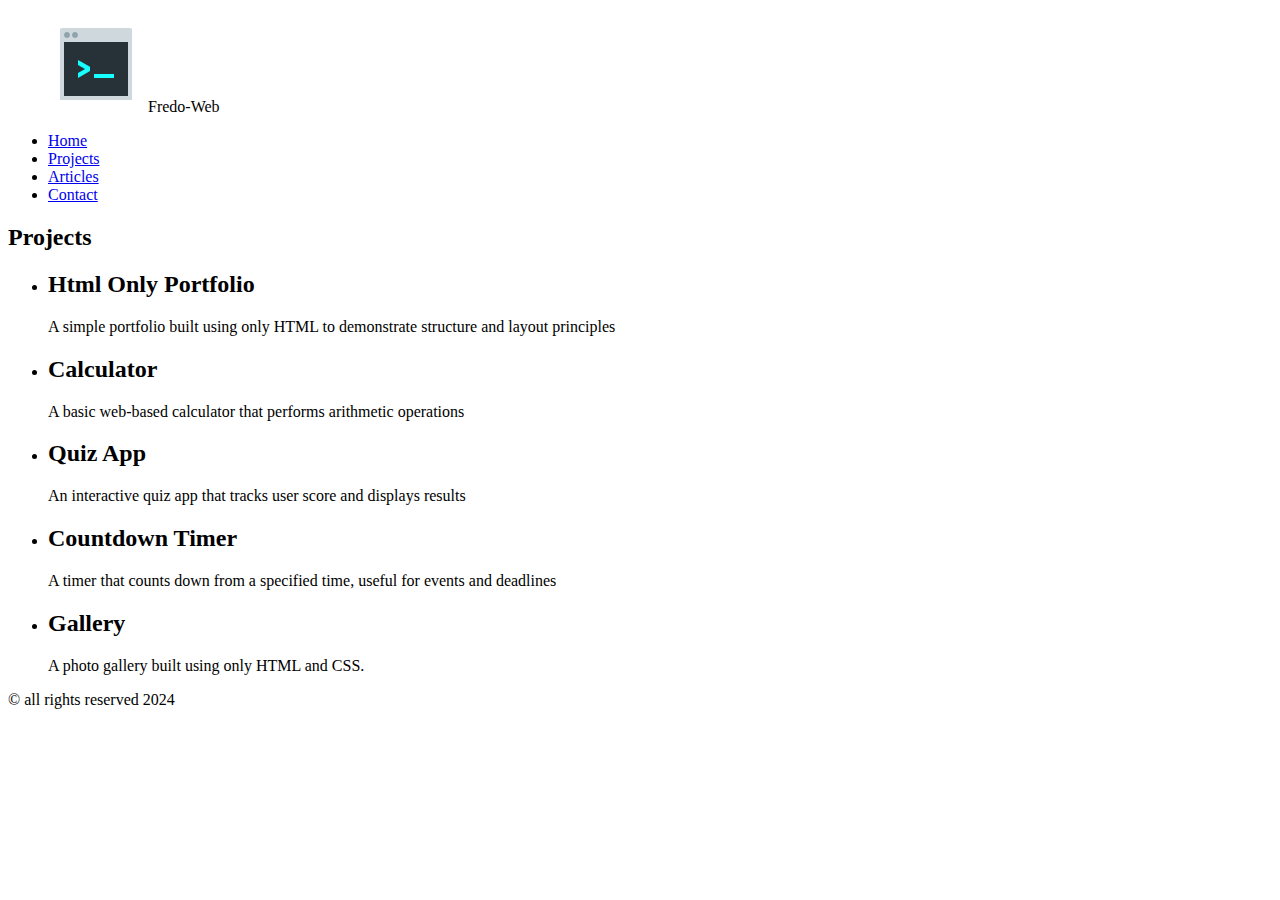
<file: 02-Basic HTML Website/projects.html>
<!DOCTYPE html>
<html lang="es">
<head>
    <meta charset="UTF-8">
    <meta name="viewport" content="width=device-width, initial-scale=1.0">
    <title>Sitio Web</title>
    <meta name="description" content="Sitio Web personal de José Alfredo">
    <meta name="keywords" content="Personal WebSite, HTML5, Roadmap, Git/Github">
    <meta name="author" content="Alfredo Jimenez">
    <link rel="icon" href="../assets/icons8-programador-16.png">
</head>
<body>
    <header>
        <div>
            <figure>
                <img src="../assets/logo-1.png" alt="logo-pagina-web">
                <span class="titulo-paginaweb">Fredo-Web</span>
            </figure>
        </div>
        <nav>
            <ul>
                <li><a href="index.html">Home</a></li>
                <li><a href="projects.html">Projects</a></li>
                <li><a href="articles.html">Articles</a></li>
                <li><a href="contact.html">Contact</a></li>
            </ul>
        </nav>
    </header>
    <main>

        <section class="projects">
            <h2>Projects</h2>
            <ul>
                <li>
                    <h2>Html Only Portfolio</h2>
                    <p>A simple portfolio built using only HTML to demonstrate structure and layout principles</p>
                </li>
                <li>
                    <h2>Calculator</h2>
                    <p>A basic web-based calculator that performs arithmetic operations</p>
                </li>
                <li>
                    <h2>Quiz App</h2>
                    <p>An interactive quiz app that tracks user score and displays results</p>
                </li>
                <li>
                    <h2>Countdown Timer</h2>
                    <p>A timer that counts down from a specified time, useful for events and deadlines</p>
                </li>
                <li>
                    <h2>Gallery</h2>
                    <p>A photo gallery built using only HTML and CSS. </p>
                </li>
            </ul>
        </section>

    </main>

    <footer>
        <p>&copy; all rights reserved 2024</p>
    </footer>
</body>
</html>
</file>
<file: 03-Personal Portfolio/estilos_index.css>
@import url('https://fonts.googleapis.com/css2?family=Montserrat:ital,wght@0,100..900;1,100..900&display=swap');

*{
    margin: 0;
    padding: 0;
    box-sizing: border-box;
}

body{
    font-family: "Monserrat",Arial, Helvetica, sans-serif;
    width: 100%;
}

h2,h3{
    color: #123524;
}
h1{font-size: 3.5em; color: #85A947;}

span,p,a{
    color: #EFE3C2;
}

.navegacion{
    background-color: #123524;
    padding:1rem;
    display: flex;
    width: 100%;
    flex-wrap: wrap;
}

/*Estilos para el logo y titulo de la pagina web*/

.navegacion figure{
    flex: 1;
    display: flex;
    align-content: center;
    gap: .5rem;
    align-self: center;
}
.navegacion figure img{
    width: 48px;
    height: 48px;
}

.navegacion figure span{
    font-size: 2em;
    align-self: center;
}

/*Estilos para los botones de naegacion*/

.navegacion nav{
    flex: 1;
    align-self: center;
}

.navegacion ul{
    list-style: none;
    display: flex;
    justify-content: center;
    gap: 3rem;
    padding: 0 2rem;
    font-size: 1.5em;
}

a:visited,a:active, a:link{
    text-decoration: none;
}

/*Estilos para la seccion intro*/
.intro{
    width: 100%;
    padding: 4rem ;
    text-align: center;
    background-color: #3E7B27;
}

hr{
    border: 1px solid #000;
    border-collapse: collapse;
    width: 100%;
}
/*Estilos para el contenedor*/

.container{
    display: flex;
    width: 100%;
    background-color: #85A947;

}

.container .projects{
    flex: 1;
    border-right:1px solid #000;
    border-collapse: collapse;
}

.projects h2{
    padding: 1rem .5rem;
    
}
.projects ul li{
    
    background-color: #3E7B27;
    list-style: none;
    padding: .5rem;
    border:1px solid #000;
    border-collapse: collapse;
}

/*Estilos para el contenedor experiencia de trabajo*/
.container .work-experience{
    flex: 3;
    
    
}
.work-experience h2{
    padding: 1rem;
}
.articulo1{
    border-bottom: 1px solid #000;
}
.articulo1,.articulo2{
    padding: 1rem;
}
.articulo1 a, .articulo2 a{
    color: #3485b6;
}

.articulo1 h3,p,a,.articulo2 h3,p,a{
    padding: .5rem 0;
}

/*Estilos para el contenedor educacion*/

.container .education{
    flex: 2;
    border-left:1px solid #000; ;
    border-right:1px solid #000; ;
    padding: 1rem;
}

.education ul{
    list-style:lower-greek;
    margin: 0 1rem;
}

/*Estilos para el contenedor reviews*/

.reviews{
    width: 100%;
    padding: 2rem;
    background-color: #85A947;
}

.reviews h2{
    padding-bottom: 1rem;
}

.content-reviews{
    display: flex;
    justify-content: center;
    gap: 3rem;
}

.content-reviews blockquote{
    flex: 1;
    border-radius: 30px;
    background-color: #3E7B27;
    padding: 1rem;
}

.piepagina{
    background-color: #123524;
   text-align: center;
   padding: 2rem;
}

@media(max-width:500px){
    body{
        width: 100dvw;
    }
    .navegacion{
        display: block;
    }

    .navegacion figure{
        flex-direction: column;
        justify-content: center;
    }

    .navegacion figure img{
        margin: 0 auto;
    }

    .navegacion ul{
    gap: 1rem;
    padding: 0 2rem;
    font-size: 1.5em;
    }

    .intro{
        font-size: .5em;
        padding: 2rem;
    }

    .intro p{
        font-size: 2em;
    }

    .container{
        flex-direction: column;
        border-collapse: collapse;
    }

    .articulo1,.articulo2{
        background-color: #3E7B27;
        border-collapse: collapse;
    }

    .content-reviews{
        flex-direction: column;
        
    }

    .content-reviews blockquote{
        width: 100%;
    }
}
</file>
<file: 04-Changelog Component/estilos.css>
@import url('https://fonts.googleapis.com/css2?family=Montserrat:ital,wght@0,100..900;1,100..900&display=swap');

body{
    background: #009578;

}

.timeline{
    margin: 0 auto;
    max-width: 750px;
    padding: 25px;
    display: grid;
    grid-template-columns: 1fr 3px 1fr;
    font-family: "Monica",Verdana, Geneva, Tahoma, sans-serif;
    color: #fff;
}

.timeline-component{
    margin: 0px 20px 20px 20px;
    
}

.timeline-component-bg{
    padding: .5rem;
    background: rgba(255,255,255, 0.2);
    box-shadow: 0 0 5px rgba(0, 0, 0, 0.2);
    border-radius: 10px;

}

.timeline-date{
    text-align: right;
}

.timeline-middle{
    position: relative;
    background-color: #fff;
}

.timeline-point{
    position: absolute;
    top: 0;
    left: 50%;
    transform: translateX(-50%);
    width: 15px;
    height: 15px;
    border-radius: 50%;
    background-color: #fff;
}

.timeline-paragraph{
    line-height: 1.2;
}

.button-more{
    margin: 0 auto;
    max-width: 750px;

}

.button-more button{
    display: block;
    margin: 0 auto;
    border-radius: 10px;
    padding: 1rem;
    font-family: "Monica",Verdana, Geneva, Tahoma, sans-serif;
    background-color: #FCB454;
    box-shadow: 0 0 5px rgba(0, 0, 0, 0.2);
    color: #fff;
    font-size: 1em;
}
</file>
<file: 05-Testimonial Cards/estilos.css>
@import url('https://fonts.googleapis.com/css2?family=Montserrat:ital,wght@0,100..900;1,100..900&display=swap');

*{
    margin: 0;
    padding: 0;
    box-sizing: border-box;
}

body{
    width: 100%;
    background-color: #2e4053;
    font-family: "Monserrat", system-ui, -apple-system, BlinkMacSystemFont, 'Segoe UI', Roboto, Oxygen, Ubuntu, Cantarell, 'Open Sans', 'Helvetica Neue', sans-serif;
}

.container{
    width: 50%;
    margin: 3rem auto;
    padding: 1rem;
    background-color: #d5d8dc;
    border-radius: 15px;
}

.testimonial-1{
    display: flex;
    gap: 1rem;
    font-size: 1.2em;
}

.article-1{
    padding: .5rem;
    flex: 1;
    margin-top:.5rem;
}
.article-2{
    padding: 1rem;
    flex: 1;
}

.article-1 blockquote{
    background-color: #222831;
    color: #fff;
    padding: 1rem;
    line-height: 1.4;
    border-radius: 15px;
    position: relative;
}

blockquote::after {
      content: '';
      position: absolute;
      bottom: -5px;
      left: 14px; /* Ajusta esto para mover el triángulo más a la izquierda o derecha */
      width: 0;
      height: 0;
      border-left: 12px solid transparent;
      border-right: 12px solid transparent;
      border-top: 10px solid #222831;
    }

.article-2{
    border: 3px solid #000;
    border-radius: 20px;
    line-height: 1.5;
    margin-top: 1rem;
    
}

.interviewed-person{
    display: flex;
    margin-top: .5rem;
}

.interviewed-person img{
    width: 50px;
    aspect-ratio: 1/1;
    object-fit: contain;
}

.perfil{
    
    align-self: center;
}

.perfil .nombre{
    font-size: .8em;
    font-weight: bold;
}
.perfil .puesto{
    font-size: .6em;
}

.testimonial-2{
    display: flex;
    margin-top: 1rem;
    gap: .7rem;

}

.testimonial-2 figure{
    flex: 1;
}

.testimonial-2 figure img{
    width: 250px;
    border-radius: 20px;
    aspect-ratio: 1/1;
    object-fit: contain;
}

.testimonial-2 article{
    flex: 2;
    padding: 1.2rem;
    background-color: #222831;
    border-radius: 20px;
    color: #d5d8dc;
    display: flex;
    flex-direction: column;
    gap: .5rem;
    
}
.testimonial-2 .nombre2{
    font-size: 1.5em;
}

.testimonial-2 .puesto{
    color: #948979;
}
.testimonial-2 .text{
    text-align: justify;
    font-size: 1.2em;
}

.testimonial-3{
    margin-top: 1rem;
    width: 100%;
    background-color: #d5d8dc;
    padding: 2rem;
    display: flex;
    flex-direction: column;
    align-items: center;
    gap: 1rem;
    border-radius: 20px;
    border:2px solid #222831;
}

.testimonial-3 .text{
    width: 80%;
    padding: 0 2rem;
    text-align: center;
    font-size: 1.3em;
}
.testimonial-3 figure{
    display: flex;
    gap: 1rem;
    
}

.testimonial-3 figure img{
    width: 100%;
    aspect-ratio: 1/1;
    object-fit:contain;
}
.testimonial-3 img:nth-child(3){
    scale: 1.3;
}
.galeria:nth-child(2), .galeria:nth-child(4){
    filter: blur(4px);
}
.testimonial-3 cite{
    font-size: 1.3em;

    font-style: normal;
}
</file>
<file: 06-Datepicker UI/estilos.css>
*{
    margin:0;
    padding: 0;
    box-sizing: border-box;
}

body{
    width: 100vw;
    height: 100vh;
    display: flex;
    justify-content: center;
    align-items: center;
    background: #435334;
    font-family: system-ui, -apple-system, BlinkMacSystemFont, 'Segoe UI', Roboto, Oxygen, Ubuntu, Cantarell, 'Open Sans', 'Helvetica Neue', sans-serif;
}

span,p{
    font-weight: bold;
    text-align: center;
}

.contenedor-calendario{
    width: 350px;
    display: flex;
    flex-direction: column;
    gap: .5rem;
}

.contenedor-busquedaFecha{
    width: 350px;
    display: flex;
    border: 2px solid #000;
}

.busqueda-fecha{
    flex: 4;
}

.busqueda-fecha input{
    background-color: #FAF1E4;
    height: 100%;
    width: 100%;
    padding: .5rem;
    cursor: pointer;
}

.busqueda-fecha input::placeholder{
    font-size: 20px;
    color: #9EB384;
}


.boton-calendario{
    flex:1;
    background-color:#9EB384;
    cursor: progress;
}

/*Inicia estilos para contenedor de meses*/
.contenedor-fechas{
    width: 350px;
    background-color: #9EB384;
   
}

.contenedor-fechas .meses{
    display: grid;
    grid-template-columns: 40px 1fr 40px;
    grid-template-rows: 40px;
    padding-bottom: 1rem;
}

.contenedor-fechas .meses .desplazamiento{
    border: none;
    background-color: #9EB384;
     cursor: pointer;
}
.contenedor-fechas .meses p{
    text-align: center;
    align-self: center;
    color: #000;
}

.contenedor-fechas .contenedor-semanas{
    display: flex;
}

.contenedor-semanas .semanas{
    flex: 1;
    text-align: center;
}

.dias{
    display: grid;
    grid-template-columns:repeat(7,50px);
    grid-template-rows: repeat(5,50px);
    
    
}

.dias span{
    height: 50px;
    width: 50px;
    align-content: center;
    scale: .9;
    cursor: pointer;
    
}

.dias span:first-child{
    grid-column-start: 5;
}

.dias span:hover{
    border-radius: 100%;
    background-color: #435334;
    scale: 1.1;
    transition: border-radius .5s linear 0s,
                scale 1s ease-in-out 0s;
}
</file>
<file: 10-Tabs/estilos.css>
@import url('https://fonts.googleapis.com/css2?family=Pacifico&display=swap');
<<<<<<< HEAD
@import url('https://fonts.googleapis.com/css2?family=Comic+Relief:wght@400;700&family=Indie+Flower&display=swap');
=======
>>>>>>> 9ec0d4a4f4c862667dfe2c18f66857bef1b6930b
*{
    margin: 0;
    padding: 0;
    box-sizing: border-box;
}

.tabs-section {
<<<<<<< HEAD
    background: linear-gradient(90deg, #1e0621,#702f59,#d55985);
    width: 100%;
    height: 100vh;
    display: grid;
    grid-template-columns: 1fr;
    grid-template-rows: auto 1fr;
    grid-template-areas: 
                "menu-tabs"
                "tabs-container";
    gap: 1rem;
    position: relative;
    overflow: hidden;
    
=======
     background: linear-gradient(90deg, #1e0621,#702f59,#d55985);
    width: 100%;
    height: 100vh;
>>>>>>> 9ec0d4a4f4c862667dfe2c18f66857bef1b6930b

}

.menu-tabs{
    width: 100%;
    height: 60px;
    background-color: rgba(255, 255, 255,.2);
    backdrop-filter: blur(10px);
    display: flex;
    align-items: center;
    justify-content: center;
<<<<<<< HEAD
    gap: 1.5rem;
    list-style: none;
=======
    gap: 1rem;
>>>>>>> 9ec0d4a4f4c862667dfe2c18f66857bef1b6930b


}

.tab{
<<<<<<< HEAD
    height: 40px;
    padding: .5rem 1rem;
=======
    width: 100px;
    height: 40px;
>>>>>>> 9ec0d4a4f4c862667dfe2c18f66857bef1b6930b
    display: flex;
    align-items: center;
    justify-content: center;
    cursor: pointer;
<<<<<<< HEAD
    
    font-size: 20px;
    color: #E3D095;
    font-family: 'Pacifico', cursive;
    user-select: none;
=======
    list-style: none;
    font-size: 20px;
    color: #E3D095;
    font-family: 'Pacifico', cursive;
>>>>>>> 9ec0d4a4f4c862667dfe2c18f66857bef1b6930b

    &:hover{
        border-bottom: 2px solid #E3D095;
    }

    &:active{
<<<<<<< HEAD
       color: #fff ;
=======
       color: #947c35 ;
>>>>>>> 9ec0d4a4f4c862667dfe2c18f66857bef1b6930b
       border-bottom: 2px solid #a99043;
       text-shadow: 2px 2px 13px #5e4d1a;;
    }
}
<<<<<<< HEAD

.tab.active{
    background-color: rosybrown;
    color: black;
    border-radius: 15px 15px 0 0;
    letter-spacing: 2px;
    font-weight: bold;
    border-bottom: 2px solid #E3D095;
    text-shadow: 2px 3px 13px #5e4d1a;
}
.tabs-container{
    font-family: "Comic Relief", system-ui;
    margin: 0 auto;
    padding: 1rem;
    width: 80%;
    height: 100%;
    color: white;  
    
    position: relative;      
    z-index: 1;                            
}

.tab-content{
    background-color: rgb(255,255,255,.3);
    backdrop-filter: blur(3px);
    border-radius: 100px 50px;
    border: 2px solid rgb(255, 255, 255,.1);
    box-shadow: 1px 1px 30px -10px rgba(242, 84, 247, 0.5);
    width: 100%;
    height: 90%;
    position: absolute;
    display: flex;
    align-items: center;
    flex-direction: column;
    padding: 2rem 1rem;
    display: none;
    user-select: none;
    
}

.tab-content.active{
    display: flex;
    transition: display .5s ease-in-out;
    
}

.stiker{
    width: 300px;
    height: 300px;
    position: absolute;
    opacity: 1;
    z-index: -1;
    

}

.stiker1{
    bottom: 100px;
    left: 100px;
    
}

.stiker2{
    width: 500px;
    height: 500px;
    bottom: 100px;
    right: 0px;
=======
.tabs-container{
   
    color: white;                                             
>>>>>>> 9ec0d4a4f4c862667dfe2c18f66857bef1b6930b
}
</file>
<file: 11-Cookie Consent/estiloCookie.css>
*{
    padding: 0;
    margin: 0;
    box-sizing: border-box;
}
body {
    font-family: Arial, sans-serif;
    background: -webkit-linear-gradient(90deg, #25cfb3,#0089da,#051dac);/* Chrome 10-25, Safari 5.1-6 */                          background: linear-gradient(90deg, #25cfb3,#0089da,#051dac);/* W3C, IE 10+/ Edge, Firefox 16+, Chrome 26+, Opera 12+, Safari 7+ */                                                                    
    color: #333;
    width: 100%;
    height: 100vh;
    position: relative;
    
}

.cookieConsent {
    width: 100%;
    height: 150px;
    position: fixed;
    bottom: -150px;
    left: 0;
    padding: 20px;
    box-shadow: 0 -2px 10px rgba(0, 0, 0, 0.1);
    display: flex;
    justify-content: space-between;
    align-items: center;
    background-color: rgba(0, 0, 0, 0.7);
    backdrop-filter: blur(30px);
    gap: .5rem;
    display: none;
}
@keyframes desplazar{
    from{
        bottom: -150px;
    }
    to{
        bottom: 0px;
    }
}
.informacionCookies{
    flex: 8;
    padding: .5rem;
}

.informacionCookies h2{
    font-family: system-ui, -apple-system, BlinkMacSystemFont, 'Segoe UI', Roboto, Oxygen, Ubuntu, Cantarell, 'Open Sans', 'Helvetica Neue', sans-serif;
    font-size: 25px;
    margin-bottom: 10px;
    color: #fff;
    font-weight: 800;
}
.informacionCookies p{
    font-family: system-ui, -apple-system, BlinkMacSystemFont, 'Segoe UI', Roboto, Oxygen, Ubuntu, Cantarell, 'Open Sans', 'Helvetica Neue', sans-serif;
    font-size: 14px;
    margin-bottom: 10px;
    color: #e1e1e1;
}

.informacionCookies p a{
    font-weight: 500;
    font-size: 14px;
    margin-bottom: 10px;
    color: #0089da;
    font-style: italic;
}
.contenedorBotonesCookies{
    flex: 1;
    display: flex;
    justify-content: center;
    align-items: center;
    gap: 1rem;
    padding: 1rem;
}
.btn{
    display: inline-flex;
    justify-content: center;
    align-items: center;
   
    font-family: system-ui, -apple-system, BlinkMacSystemFont, 'Segoe UI', Roboto, Oxygen, Ubuntu, Cantarell, 'Open Sans', 'Helvetica Neue', sans-serif;
    font-size: 14px;;
    text-wrap: nowrap;
    text-align: center;
    align-self: center;
    border-radius: 15px;
    padding: .5rem  16px  .5rem 18px;
    border: 3px solid black;
    background-color: #FFB22C;
    
    font-weight: 600;
    transition: all 0.3s ease-in-out;
    &:hover{
        background-color: #FA812F;
        color: white;
        cursor: pointer;
        transform: scale(1.1);
        box-shadow: 
                30px 8px 40px #FFB22C,
                -30px -8px  40px #FA812F;
    }
}


.btnModal{
   
    font-family: system-ui, -apple-system, BlinkMacSystemFont, 'Segoe UI', Roboto, Oxygen, Ubuntu, Cantarell, 'Open Sans', 'Helvetica Neue', sans-serif;
    font-size: 14px;;
    text-wrap: nowrap;
    text-align: center;
    align-self: center;
    border-radius: 15px;
    padding: .5rem 1rem;
    border: 3px solid black;
    background-color: #FFB22C;
    
    font-weight: 600;
    transition: all 0.3s ease-in-out;
    &:hover{
        background-color: #FA812F;
        color: white;
        cursor: pointer;
        transform: scale(1.1);
        box-shadow: 
                30px 8px 40px #FFB22C,
                -30px -8px  40px #FA812F;
    }
}




.ventanaModal{
    position: fixed;
    top: 40%;
    left: 50%;
    transform: translate(-50%, -40%);
    width: 400px;
    background-color: rgba(0, 0, 0, 0.8);
    padding: 20px;  
    border: 4px solid rgb(0, 0, 0,.5);
    border-radius: 8px;
    text-align: center;
    font-size: 18px;
    color: #fff;
}

article{
    width: 60%;
    background-color: rgb(255,255,255,.5);
    backdrop-filter: blur(13px);
    margin: 0 auto;
    padding:2rem 1rem;
    color: #0c1446;
}

article h1{
    text-align: center;
    margin: 2rem auto;
}
</file>
